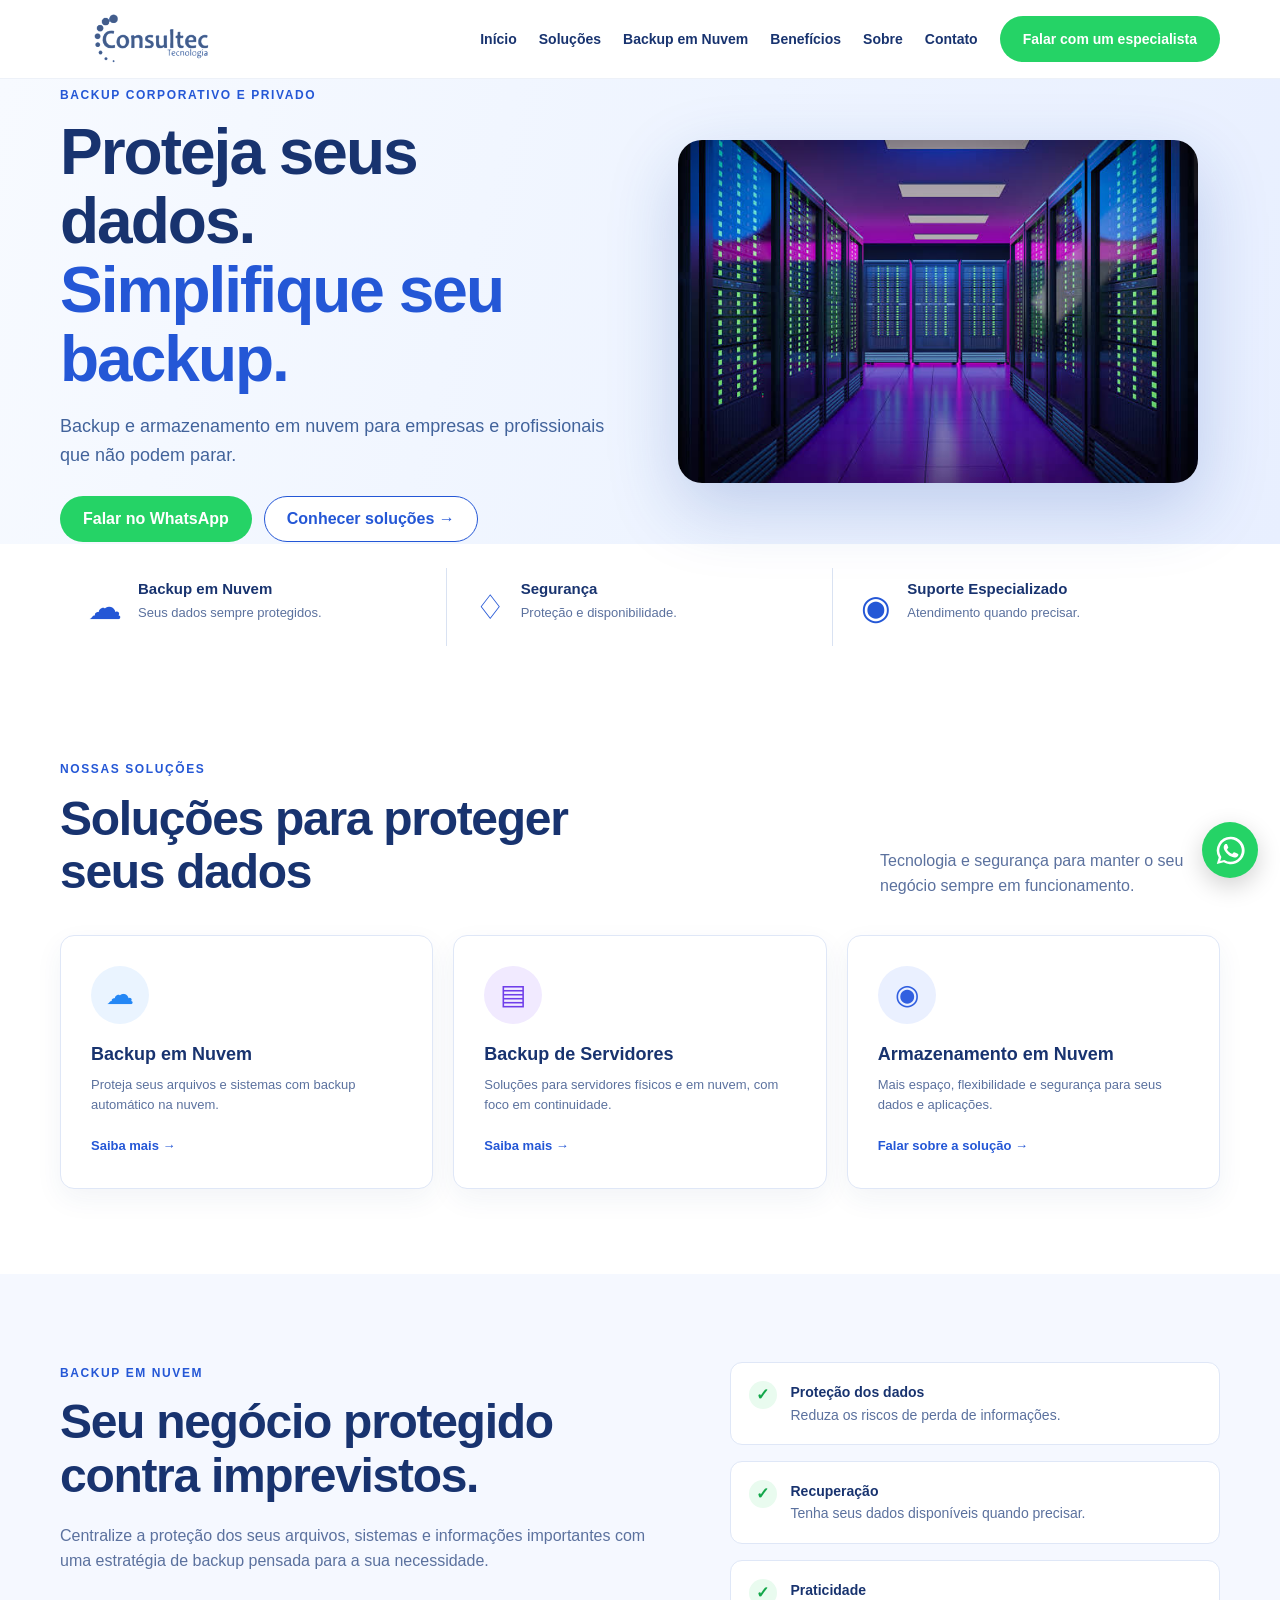
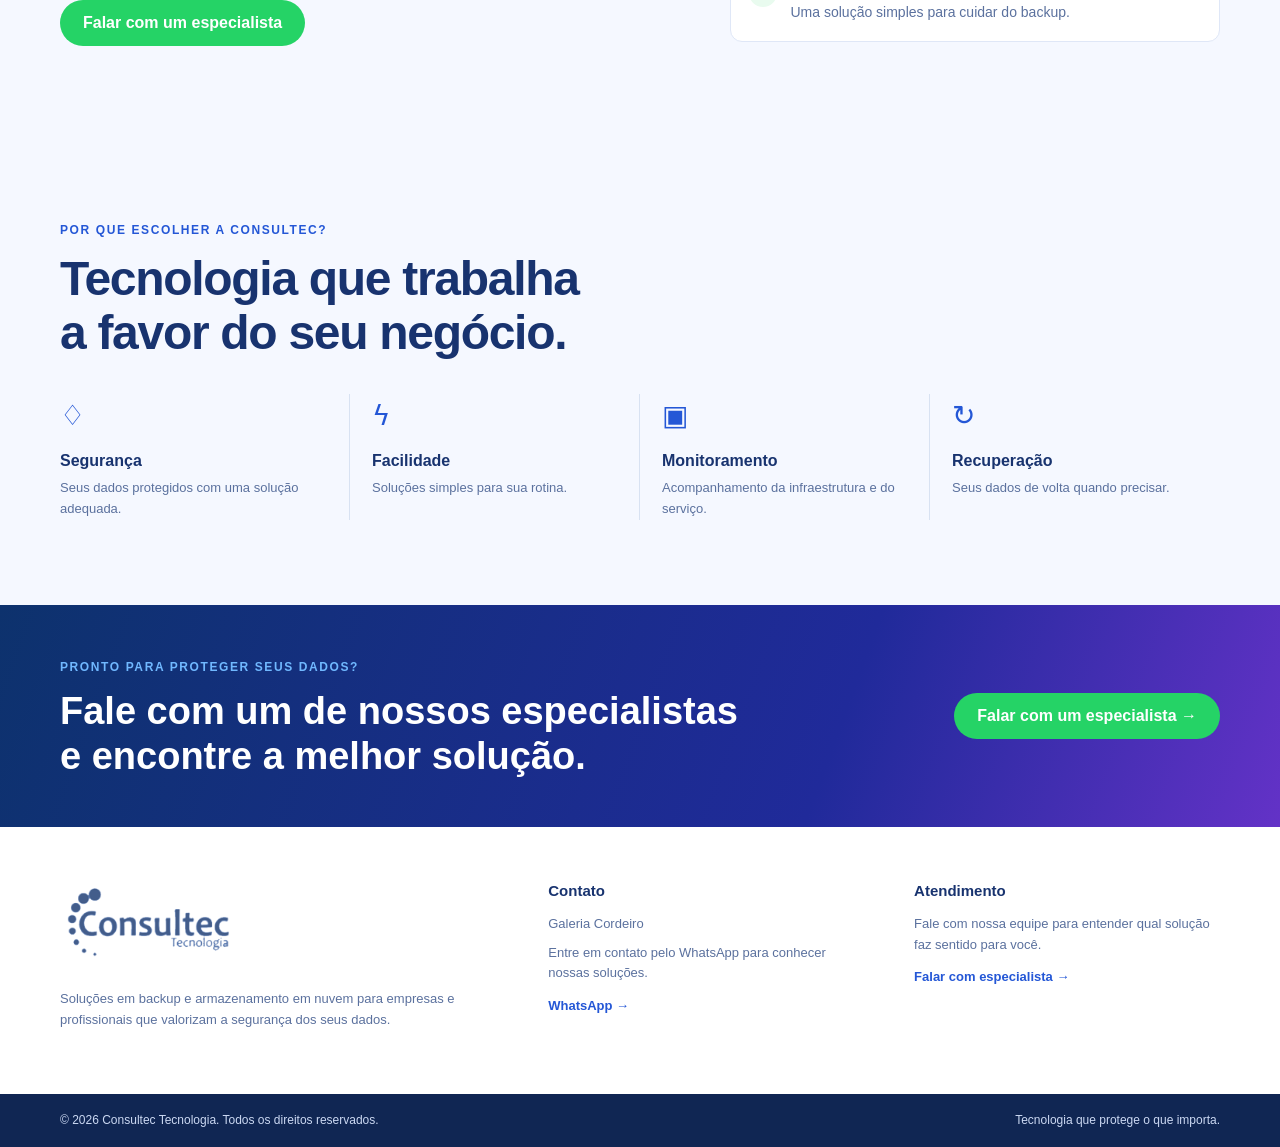
<file: index (1).html>
<!doctype html><html lang="pt-BR"><head><meta charset="utf-8"><meta name="viewport" content="width=device-width,initial-scale=1"><meta name="description" content="Consultec Tecnologia — backup e armazenamento em nuvem."><title>Consultec Tecnologia | Backup e Nuvem</title><link rel="icon" href="assets/logo-consultec.png"><style>:root{--blue:#2457d6;--navy:#102d68;--text:#18336f;--muted:#5b719e;--light:#f5f8ff;--border:#dfe7f7;--whatsapp:#25D366;--whatsapp-dark:#1ebe5b;--purple:#6f3eea}*{box-sizing:border-box;margin:0;padding:0}html{scroll-behavior:smooth}body{font-family:Arial,Helvetica,sans-serif;color:var(--text);line-height:1.6}a{color:inherit;text-decoration:none}.container{width:min(1160px,calc(100% - 40px));margin:auto}.header{position:sticky;top:0;z-index:50;background:rgba(255,255,255,.96);border-bottom:1px solid #edf1f8;backdrop-filter:blur(10px)}.nav{min-height:78px;display:flex;align-items:center;justify-content:space-between;gap:24px}.brand img{display:block;width:185px;max-height:58px;object-fit:contain}.menu{display:flex;align-items:center;gap:22px;font-size:14px;font-weight:700}.menu-toggle{display:none;border:0;background:none;font-size:28px;color:var(--navy);cursor:pointer}.btn{display:inline-flex;align-items:center;justify-content:center;min-height:46px;padding:0 22px;border-radius:999px;font-weight:700;transition:.2s;border:1px solid transparent}.btn:hover{transform:translateY(-2px)}.btn-whatsapp{background:var(--whatsapp);color:#fff}.btn-whatsapp:hover{background:var(--whatsapp-dark)}.btn-outline{border-color:var(--blue);color:var(--blue);background:#fff}.hero{background:linear-gradient(105deg,#f7faff,#eef4ff 55%,#e8efff)}.hero-grid{min-height:465px;display:grid;grid-template-columns:1fr 1fr;align-items:center;gap:30px}.eyebrow{display:inline-block;color:var(--blue);font-size:12px;font-weight:800;letter-spacing:1.6px;margin-bottom:12px}.hero h1{font-size:clamp(40px,5vw,64px);line-height:1.08;letter-spacing:-2px;margin-bottom:18px}.hero h1 strong{color:var(--blue)}.hero p{max-width:550px;color:#42639b;font-size:18px;margin-bottom:26px}.hero-actions{display:flex;gap:12px;flex-wrap:wrap}.hero-visual{min-height:465px;display:grid;place-items:center}.server-card{width:min(500px,100%);height:330px;border-radius:24px;background:linear-gradient(145deg,#071a46,#1749ba 65%,#5e35d4);position:relative;overflow:hidden;box-shadow:0 25px 70px rgba(28,72,170,.28)}.server-rack{position:absolute;left:34px;top:35px;width:95px;height:260px;border-radius:8px;background:#10295c;padding:18px 12px}.server-rack.second{left:auto;right:34px}.server-rack i{display:block;height:33px;margin-bottom:12px;border-radius:4px;background:#1f4ca6}.cloud{position:absolute;left:50%;top:50%;transform:translate(-50%,-50%);color:#fff;font-size:108px;text-shadow:0 0 30px #49a5ff}.highlights{background:#fff}.highlight-grid{display:grid;grid-template-columns:repeat(3,1fr);padding:24px 0}.highlight-grid article{display:flex;gap:16px;padding:12px 28px;border-right:1px solid #d9e2f2}.highlight-grid article:last-child{border:0}.icon{font-size:34px;color:var(--blue)}h3{line-height:1.2}.highlight-grid h3{font-size:15px;margin-bottom:5px}.highlight-grid p,.solution-card p,.benefits p,.footer-grid p{color:var(--muted);font-size:13px}.section{padding:85px 0}.section-heading{display:flex;justify-content:space-between;align-items:end;gap:30px;margin-bottom:36px}.section h2,.backup-grid h2,.benefit-heading h2{font-size:clamp(32px,4vw,48px);line-height:1.12;letter-spacing:-1.3px}.section-heading>p{max-width:340px;color:var(--muted)}.solutions-grid{display:grid;grid-template-columns:repeat(3,1fr);gap:20px}.solution-card{padding:30px;border:1px solid var(--border);border-radius:14px;background:#fff;box-shadow:0 10px 28px rgba(27,60,120,.06)}.solution-icon{width:58px;height:58px;display:grid;place-items:center;border-radius:50%;background:#eaf4ff;color:#2487f5;font-size:28px;margin-bottom:20px}.solution-icon.purple{background:#f1eaff;color:var(--purple)}.solution-icon.blue{background:#eaf0ff;color:#315fe0}.solution-card h3{font-size:18px;margin-bottom:9px}.solution-card a{display:inline-block;margin-top:20px;color:var(--blue);font-size:13px;font-weight:800}.backup-section,.benefits{background:var(--light)}.backup-grid{display:grid;grid-template-columns:1.1fr .9fr;gap:70px;align-items:center}.backup-grid>div:first-child p{max-width:650px;color:var(--muted);margin:20px 0 26px}.check-list{display:grid;gap:16px}.check-list>div{display:flex;gap:14px;padding:18px;background:#fff;border:1px solid var(--border);border-radius:12px}.check-list span{width:28px;height:28px;border-radius:50%;display:grid;place-items:center;background:#e9fbef;color:#13a74a;font-weight:800;flex:0 0 auto}.check-list p{color:var(--muted);font-size:14px}.check-list strong{color:var(--text)}.benefit-heading{margin-bottom:35px}.benefits-grid{display:grid;grid-template-columns:repeat(4,1fr)}.benefits-grid article{padding:0 22px;border-right:1px solid #d8e2f2}.benefits-grid article:first-child{padding-left:0}.benefits-grid article:last-child{border:0}.benefits-grid span{display:block;font-size:28px;color:var(--blue);margin-bottom:12px}.benefits-grid h3{margin-bottom:8px;font-size:16px}.cta{background:linear-gradient(110deg,#0d326d,#202a9a 65%,#6332c7);color:#fff;padding:48px 0}.cta .eyebrow{color:#70b8ff}.cta h2{font-size:clamp(25px,3vw,38px);line-height:1.18}.cta-inner{display:flex;align-items:center;justify-content:space-between;gap:30px}.footer-grid{display:grid;grid-template-columns:1.4fr 1fr 1fr;gap:60px;padding:55px 0}.footer-brand img{width:180px;margin-bottom:18px}.footer-grid h3{font-size:15px;margin-bottom:14px}.footer-grid p{margin-bottom:8px}.footer-grid a{color:var(--blue);font-weight:700;font-size:13px}.footer-bottom{background:#102653;color:#cbd8f2;font-size:12px;padding:17px 0}.footer-bottom .container{display:flex;justify-content:space-between;gap:15px}.floating-whatsapp{position:fixed;right:22px;bottom:22px;z-index:40;width:56px;height:56px;border-radius:50%;display:grid;place-items:center;background:var(--whatsapp);color:#fff;font-size:28px;box-shadow:0 8px 25px rgba(0,0,0,.18)}
@media(max-width:950px){.menu-toggle{display:block}.menu{display:none;position:absolute;left:14px;right:14px;top:78px;background:#fff;border:1px solid var(--border);border-radius:14px;padding:18px;box-shadow:0 18px 40px rgba(20,50,100,.14);flex-direction:column;align-items:stretch}.menu.open{display:flex}.hero-grid{grid-template-columns:1fr;padding:55px 0}.hero-visual{min-height:300px}.highlight-grid,.solutions-grid{grid-template-columns:1fr}.highlight-grid article{border-right:0;border-bottom:1px solid #d9e2f2;padding:18px 0}.highlight-grid article:last-child{border:0}.section-heading{align-items:start;flex-direction:column}.backup-grid{grid-template-columns:1fr;gap:35px}.benefits-grid{grid-template-columns:repeat(2,1fr);gap:30px 0}.benefits-grid article:nth-child(2){border-right:0}.footer-grid{grid-template-columns:1fr 1fr}.footer-brand{grid-column:1/-1}}@media(max-width:600px){.container{width:calc(100% - 28px)}.nav{min-height:68px}.brand img{width:145px}.menu{top:68px}.hero-grid{padding:42px 0 25px}.hero h1{font-size:40px}.hero p{font-size:16px}.hero-actions{flex-direction:column}.hero-actions .btn{width:100%}.hero-visual{min-height:245px}.server-card{height:225px}.server-rack{height:175px;width:60px;left:20px;top:25px;padding:10px 7px}.server-rack.second{right:20px}.server-rack i{height:22px;margin-bottom:7px}.cloud{font-size:75px}.section{padding:60px 0}.section h2,.backup-grid h2,.benefit-heading h2{font-size:32px}.solution-card{padding:23px}.benefits-grid{grid-template-columns:1fr}.benefits-grid article,.benefits-grid article:first-child{border-right:0;border-bottom:1px solid #d8e2f2;padding:0 0 22px}.benefits-grid article:last-child{border:0}.cta-inner{flex-direction:column;align-items:flex-start}.cta .btn{width:100%}.footer-grid{grid-template-columns:1fr;gap:30px}.footer-brand{grid-column:auto}.footer-bottom .container{flex-direction:column}.floating-whatsapp{right:15px;bottom:15px;width:52px;height:52px}}
</style><style>.hero-visual{padding:24px 0}.datacenter-photo{display:block;width:100%;max-width:520px;aspect-ratio:500/330;object-fit:cover;border-radius:24px;box-shadow:0 25px 70px rgba(28,72,170,.22)}.floating-whatsapp{transition:transform .2s ease,background .2s ease}.floating-whatsapp:hover{transform:scale(1.08);background:#1ebe5b}@media(max-width:600px){.hero-visual{padding:8px 0}.datacenter-photo{aspect-ratio:16/10;border-radius:18px}}</style></head><body>
<header class="header"><div class="container nav"><a href="#inicio" class="brand"><img src="assets/logo-consultec.png" alt="Consultec Tecnologia"></a><button class="menu-toggle" aria-label="Abrir menu">☰</button><nav class="menu"><a href="#inicio">Início</a><a href="#solucoes">Soluções</a><a href="#backup">Backup em Nuvem</a><a href="#beneficios">Benefícios</a><a href="#sobre">Sobre</a><a href="#contato">Contato</a><a class="btn btn-whatsapp" href="#" data-whatsapp>Falar com um especialista</a></nav></div></header>
<main>
<section class="hero" id="inicio"><div class="container hero-grid"><div><span class="eyebrow">BACKUP CORPORATIVO E PRIVADO</span><h1>Proteja seus dados.<br><strong>Simplifique seu backup.</strong></h1><p>Backup e armazenamento em nuvem para empresas e profissionais que não podem parar.</p><div class="hero-actions"><a class="btn btn-whatsapp" href="#" data-whatsapp>Falar no WhatsApp</a><a class="btn btn-outline" href="#solucoes">Conhecer soluções →</a></div></div><div class="hero-visual"><img class="datacenter-photo" src="datacentecerconsultec2.jpg" alt="Infraestrutura de data center da Consultec Tecnologia" loading="eager"></div></div></section>
<section class="highlights"><div class="container highlight-grid"><article><span class="icon">☁</span><div><h3>Backup em Nuvem</h3><p>Seus dados sempre protegidos.</p></div></article><article><span class="icon">♢</span><div><h3>Segurança</h3><p>Proteção e disponibilidade.</p></div></article><article><span class="icon">◉</span><div><h3>Suporte Especializado</h3><p>Atendimento quando precisar.</p></div></article></div></section>
<section class="section" id="solucoes"><div class="container"><div class="section-heading"><div><span class="eyebrow">NOSSAS SOLUÇÕES</span><h2>Soluções para proteger<br>seus dados</h2></div><p>Tecnologia e segurança para manter o seu negócio sempre em funcionamento.</p></div><div class="solutions-grid"><article class="solution-card"><div class="solution-icon">☁</div><h3>Backup em Nuvem</h3><p>Proteja seus arquivos e sistemas com backup automático na nuvem.</p><a href="#backup">Saiba mais →</a></article><article class="solution-card"><div class="solution-icon purple">▤</div><h3>Backup de Servidores</h3><p>Soluções para servidores físicos e em nuvem, com foco em continuidade.</p><a href="#backup">Saiba mais →</a></article><article class="solution-card"><div class="solution-icon blue">◉</div><h3>Armazenamento em Nuvem</h3><p>Mais espaço, flexibilidade e segurança para seus dados e aplicações.</p><a href="#" data-whatsapp>Falar sobre a solução →</a></article></div></div></section>
<section class="section backup-section" id="backup"><div class="container backup-grid"><div><span class="eyebrow">BACKUP EM NUVEM</span><h2>Seu negócio protegido contra imprevistos.</h2><p>Centralize a proteção dos seus arquivos, sistemas e informações importantes com uma estratégia de backup pensada para a sua necessidade.</p><a class="btn btn-whatsapp" href="#" data-whatsapp>Falar com um especialista</a></div><div class="check-list"><div><span>✓</span><p><strong>Proteção dos dados</strong><br>Reduza os riscos de perda de informações.</p></div><div><span>✓</span><p><strong>Recuperação</strong><br>Tenha seus dados disponíveis quando precisar.</p></div><div><span>✓</span><p><strong>Praticidade</strong><br>Uma solução simples para cuidar do backup.</p></div></div></div></section>
<section class="section benefits" id="beneficios"><div class="container"><span class="eyebrow">POR QUE ESCOLHER A CONSULTEC?</span><div class="benefit-heading"><h2>Tecnologia que trabalha<br>a favor do seu negócio.</h2></div><div class="benefits-grid"><article><span>♢</span><h3>Segurança</h3><p>Seus dados protegidos com uma solução adequada.</p></article><article><span>ϟ</span><h3>Facilidade</h3><p>Soluções simples para sua rotina.</p></article><article><span>▣</span><h3>Monitoramento</h3><p>Acompanhamento da infraestrutura e do serviço.</p></article><article><span>↻</span><h3>Recuperação</h3><p>Seus dados de volta quando precisar.</p></article></div></div></section>
<section class="cta" id="sobre"><div class="container cta-inner"><div><span class="eyebrow">PRONTO PARA PROTEGER SEUS DADOS?</span><h2>Fale com um de nossos especialistas<br>e encontre a melhor solução.</h2></div><a class="btn btn-whatsapp" href="#" data-whatsapp>Falar com um especialista →</a></div></section>
</main><footer id="contato"><div class="container footer-grid"><div class="footer-brand"><img src="assets/logo-consultec.png" alt="Consultec Tecnologia"><p>Soluções em backup e armazenamento em nuvem para empresas e profissionais que valorizam a segurança dos seus dados.</p></div><div><h3>Contato</h3><p>Galeria Cordeiro</p><p>Entre em contato pelo WhatsApp para conhecer nossas soluções.</p><a href="#" data-whatsapp>WhatsApp →</a></div><div><h3>Atendimento</h3><p>Fale com nossa equipe para entender qual solução faz sentido para você.</p><a href="#" data-whatsapp>Falar com especialista →</a></div></div><div class="footer-bottom"><div class="container"><span>© 2026 Consultec Tecnologia. Todos os direitos reservados.</span><span>Tecnologia que protege o que importa.</span></div></div></footer><a class="floating-whatsapp" href="#" data-whatsapp aria-label="Falar no WhatsApp"><svg viewBox="0 0 32 32" width="29" height="29" fill="currentColor" aria-hidden="true"><path d="M16 .8A15.1 15.1 0 0 0 3 23.6L.9 31l7.6-2A15.2 15.2 0 1 0 16 .8Zm0 27.6a12.3 12.3 0 0 1-6.3-1.7l-.5-.3-4.5 1.2 1.2-4.4-.3-.5A12.4 12.4 0 1 1 16 28.4Zm6.8-9.3c-.4-.2-2.2-1.1-2.6-1.2-.3-.1-.6-.2-.8.2-.3.4-1 1.2-1.2 1.4-.2.2-.4.3-.8.1-.4-.2-1.6-.6-3-1.9-1.1-1-1.9-2.2-2.1-2.6-.2-.4 0-.6.2-.8l.6-.7.4-.6c.1-.2 0-.5 0-.7l-1.2-2.8c-.3-.7-.6-.6-.8-.6h-.7c-.3 0-.7.1-1 .5-.4.4-1.3 1.3-1.3 3.2s1.4 3.8 1.6 4.1c.2.3 2.8 4.3 6.8 6 1 .4 1.8.6 2.4.8 1 .3 1.9.2 2.6.1.8-.1 2.2-.9 2.5-1.8.3-.9.3-1.7.2-1.8-.1-.2-.3-.3-.7-.5Z"/></svg></a><script>// Configure aqui o WhatsApp oficial da Consultec.
// Use somente números: 55 + DDD + número.
const WHATSAPP_NUMBER = "SEU_NUMERO_AQUI";
const message = "Olá! Gostaria de conhecer as soluções de backup e armazenamento em nuvem da Consultec Tecnologia.";

document.querySelectorAll("[data-whatsapp]").forEach(link=>link.addEventListener("click",e=>{e.preventDefault();if(WHATSAPP_NUMBER==="SEU_NUMERO_AQUI"){alert("Configure o número oficial do WhatsApp no arquivo js/script.js.");return}window.open(`https://wa.me/${WHATSAPP_NUMBER}?text=${encodeURIComponent(message)}`,"_blank","noopener,noreferrer")}));
const toggle=document.querySelector(".menu-toggle"), menu=document.querySelector(".menu");toggle?.addEventListener("click",()=>menu.classList.toggle("open"));document.querySelectorAll(".menu a").forEach(a=>a.addEventListener("click",()=>menu.classList.remove("open")));
</script></body></html>
</file>
